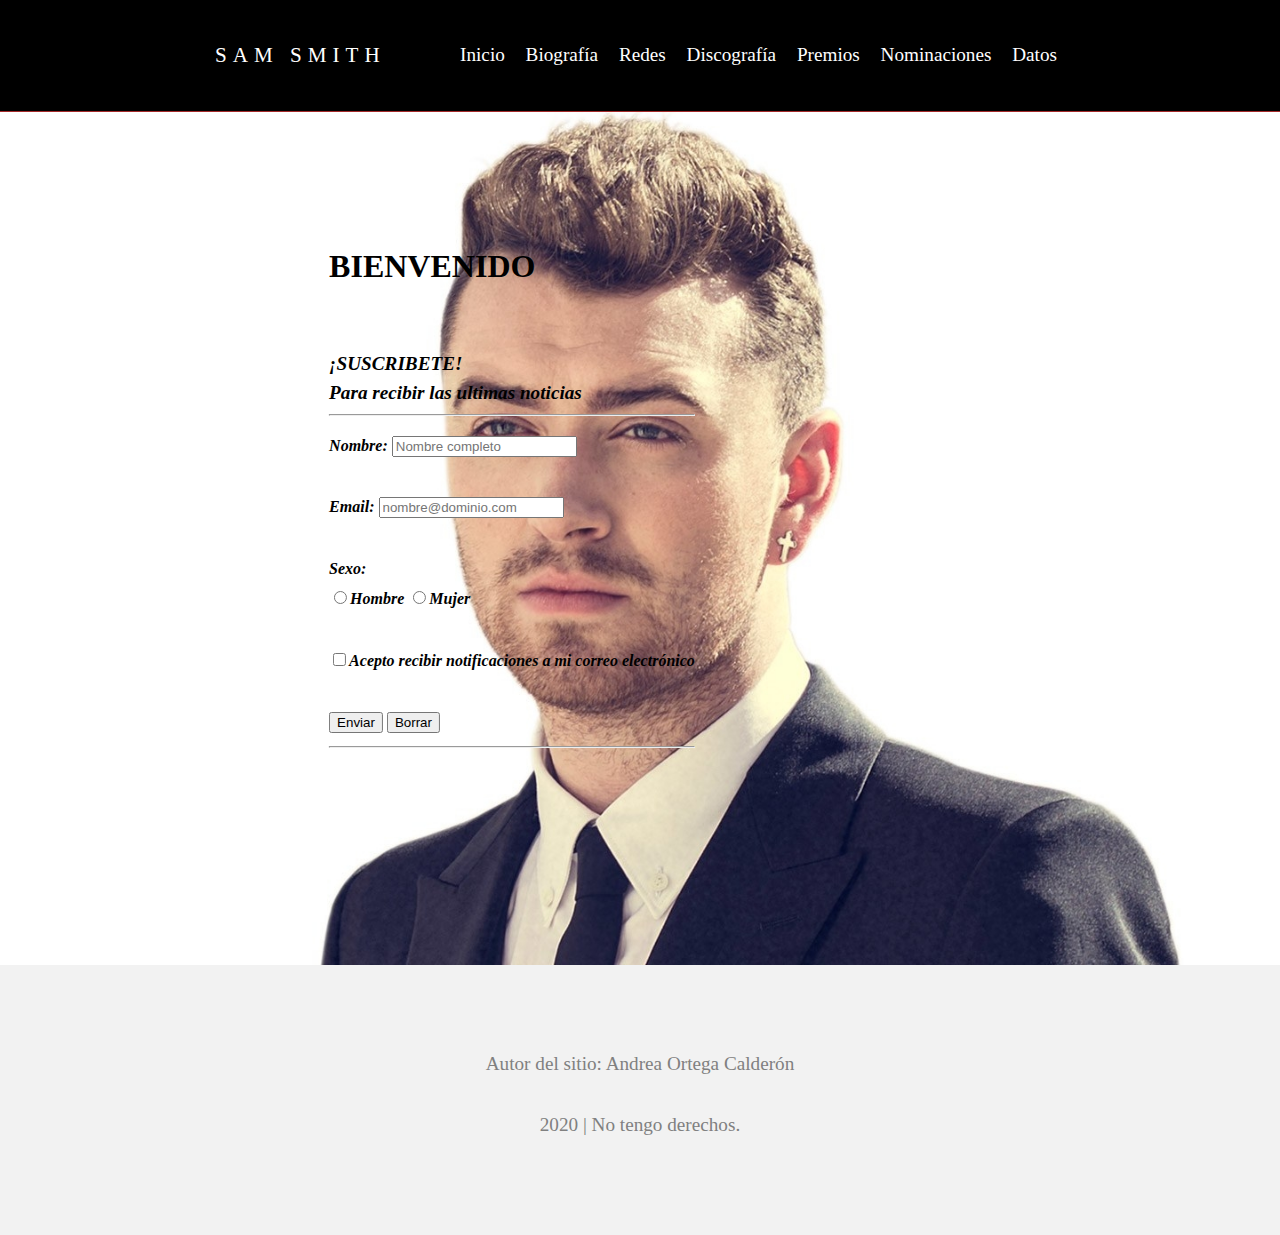
<file: index.html>
<!DOCTYPE html>
<html lang="es">
    <head>
        <meta name="author" content="Andrea OC">
	    <meta name="description" content="Diseño Grafico">
        <meta name="keywords" content="Proyecto Final">
        <meta charset="UTF-8">
        <meta name="viewport" content="width=device-width, initial-scale=1">
        <meta name="viewport" content="width=device-width, initial-scale=1.0, maximum-scale=3.0, minimum-scale=1.0, user-scalable=yes">
        <title>SAM SMITH</title>
        <link rel="stylesheet" type="text/css" href="css/estilos.css">
    </head>
    <body>
        <header class="header">
            <div class="container logo-nav-container">
                <a href="index.html" class="logo">SAM SMITH</a>
                <nav class="navegacion">
                    <ul>
                        <li><a href="index.html">Inicio</a></li>
                        <li><a href="biografia.html">Biografía</a></li>
                        <li><a href="redes.html">Redes</a></li>
                        <li><a href="discografia.html">Discografía</a></li>
                        <li><a href="premios.html">Premios</a></li>
                        <li><a href="nominaciones.html">Nominaciones</a></li>
                        <li><a href="datos.html">Datos</a></li>
                    </ul>
                </nav>
            </div>
        </header>

        <main class="main">
            <img src="img/index.jpg" alt="" class="fondo">
            <div class="container_index">
                <h1>BIENVENIDO</h1><br>
                <form action="1715343a@umich.mx" method="post">
                    <h3>¡SUSCRIBETE! </h3>
                    <h2>Para recibir las ultimas noticias</h2>
                    <hr>
                    <div class="form">
                        Nombre:
                        <input name="campo" type="text" placeholder="Nombre completo" size="20" maxlength="15"><br><br>
                        Email:
                        <input name="campo" type="email" placeholder="nombre@dominio.com" size="20" maxlength="15"><br><br>
                        Sexo:<br>
                        <input name="elige" type="radio" value="Hombre">Hombre
                        <input name="elige" type="radio" value="Mujer">Mujer<br><br>
                        <input name="casilla" type="checkbox" value="acepto">Acepto recibir notificaciones a mi correo electrónico<br><br>
                        <input name="boton" type="submit" value="Enviar"> <input name="boton" type="reset" value="Borrar">
                        <hr>
                    </div>
                </form>
            </div>
        </main>
        
        <footer class="footer">
            <div class="container">
                <p>Autor del sitio: Andrea Ortega Calderón</p>
                <p>2020 | No tengo derechos.</p>
            </div>
        </footer>
    </body>
</html>
</file>
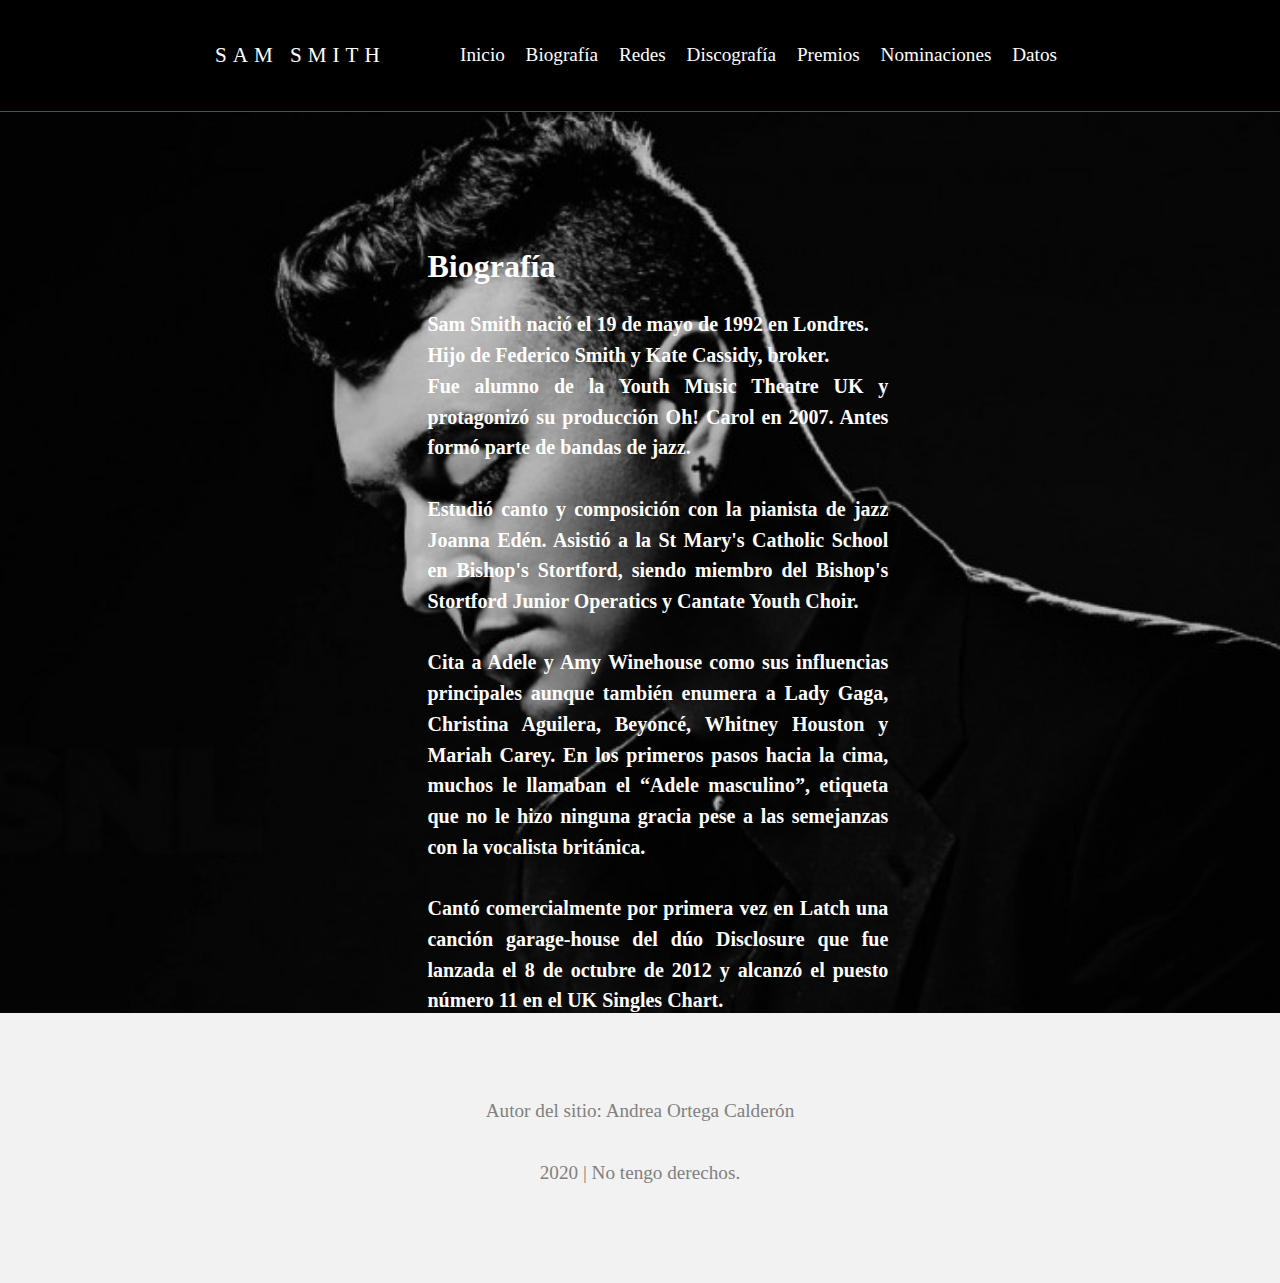
<file: biografia.html>
<!DOCTYPE html>
<html lang="es">
    <head>
        <meta name="author" content="Andrea OC">
	    <meta name="description" content="Diseño Grafico">
        <meta name="keywords" content="Proyecto Final">
        <meta charset="UTF-8">
        <meta name="viewport" content="width=device-width, initial-scale=1">
        <meta name="viewport" content="width=device-width, initial-scale=1.0, maximum-scale=3.0, minimum-scale=1.0, user-scalable=yes">
        <title>Biografía</title>
        <link rel="stylesheet" type="text/css" href="css/estilos.css">
    </head>
    <body>
        <header class="header">
            <div class="container logo-nav-container">
                <a href="" class="logo">SAM SMITH</a>
                <nav class="navegacion">
                    <ul>
                        <li><a href="index.html">Inicio</a></li>
                        <li><a href="biografia.html">Biografía</a></li>
                        <li><a href="redes.html">Redes</a></li>
                        <li><a href="discografia.html">Discografía</a></li>
                        <li><a href="premios.html">Premios</a></li>
                        <li><a href="nominaciones.html">Nominaciones</a></li>
                        <li><a href="datos.html">Datos</a></li>
                    </ul>
                </nav>
            </div>
        </header>

        <main class="main">
            <img src="img/biografia.jpeg" alt="" class="fondo">
            <div class="container_biografia">
                <h1>Biografía</h1>
                <p class="indexP">
                    Sam Smith nació el 19 de mayo de 1992 en Londres.<br>
                    Hijo de Federico Smith y Kate Cassidy, broker.<br>
                    Fue alumno de la Youth Music Theatre UK y protagonizó su producción Oh! Carol en 2007. Antes formó parte de bandas de jazz.<br><br>
                    Estudió canto y composición con la pianista de jazz Joanna Edén. Asistió a la St Mary's Catholic School en Bishop's Stortford, siendo miembro del Bishop's Stortford Junior Operatics y Cantate Youth Choir.<br><br>
                    Cita a Adele y Amy Winehouse como sus influencias principales aunque también enumera a Lady Gaga, Christina Aguilera, Beyoncé, Whitney Houston y Mariah Carey. En los primeros pasos hacia la cima, muchos le llamaban el “Adele masculino”, etiqueta que no le hizo ninguna gracia pese a las semejanzas con la vocalista británica.<br><br>
                    Cantó comercialmente por primera vez en Latch una canción garage-house del dúo Disclosure que fue lanzada el 8 de octubre de 2012 y alcanzó el puesto número 11 en el UK Singles Chart.<br><br>
                </p>

            </div>
        </main>
        <footer class="footer">
            <div class="container">
                <p>Autor del sitio: Andrea Ortega Calderón</p>
                <p>2020 | No tengo derechos.</p>
            </div>
        </footer>
    </body>
</html>
</file>
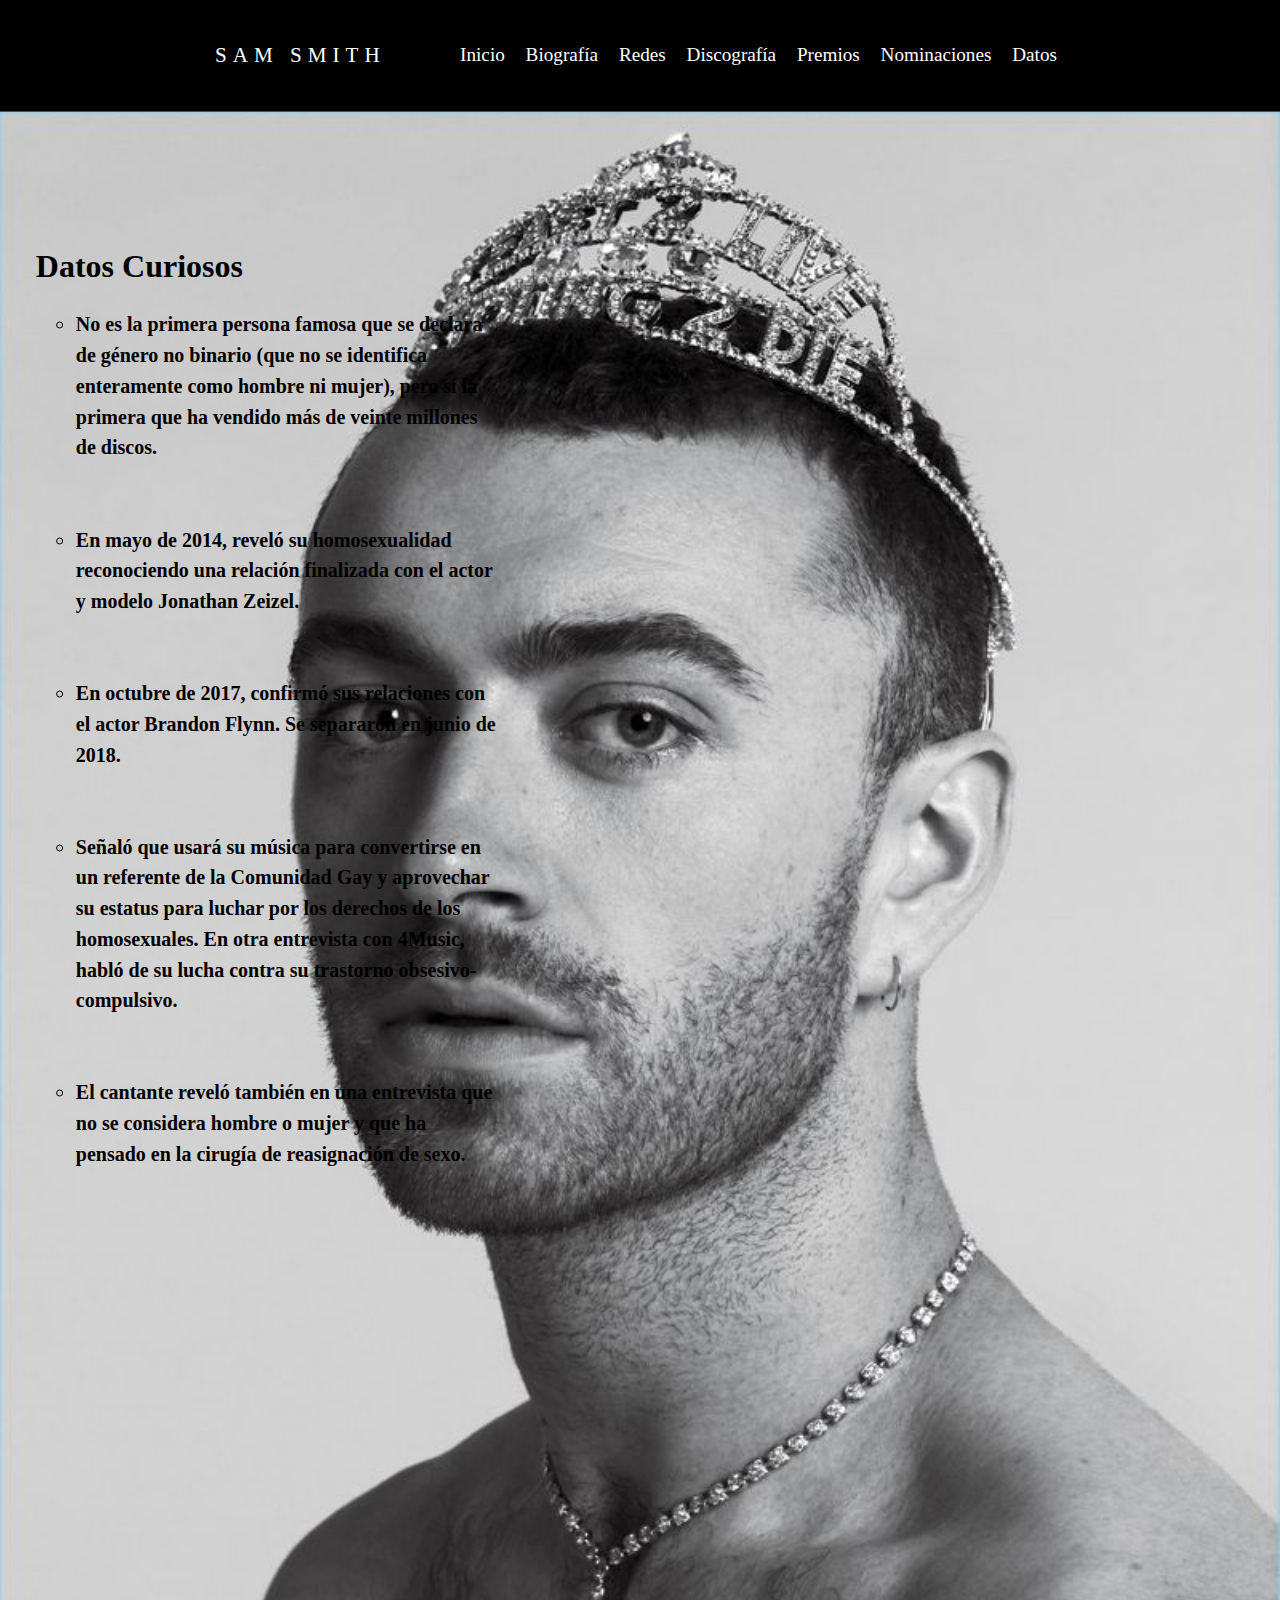
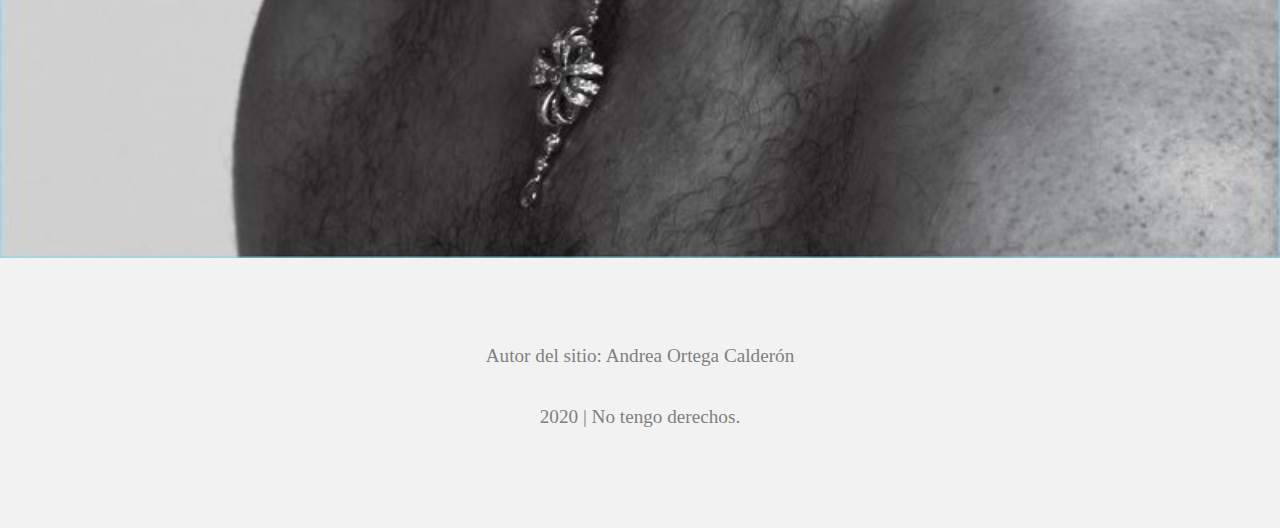
<file: datos.html>
<!DOCTYPE html>
<html lang="es">
    <head>
        <meta name="author" content="Andrea OC">
	    <meta name="description" content="Diseño Grafico">
        <meta name="keywords" content="Proyecto Final">
        <meta charset="UTF-8">
        <meta name="viewport" content="width=device-width, initial-scale=1">
        <meta name="viewport" content="width=device-width, initial-scale=1.0, maximum-scale=3.0, minimum-scale=1.0, user-scalable=yes">
        <title>Datos</title>
        <link rel="stylesheet" type="text/css" href="css/estilos.css">
    </head>
    <body>
        <header class="header">
            <div class="container logo-nav-container">
                <a href="" class="logo">SAM SMITH</a>
                <nav class="navegacion">
                    <ul>
                        <li><a href="index.html">Inicio</a></li>
                        <li><a href="biografia.html">Biografía</a></li>
                        <li><a href="redes.html">Redes</a></li>
                        <li><a href="discografia.html">Discografía</a></li>
                        <li><a href="premios.html">Premios</a></li>
                        <li><a href="nominaciones.html">Nominaciones</a></li>
                        <li><a href="datos.html">Datos</a></li>
                    </ul>
                </nav>
            </div>
        </header>

        <main class="main">
            <img src="img/dato.jpg" alt="" class="fondo">
            <div class="container_datos">
                <h1>Datos Curiosos</h1>
                    <ul type="circle" class="ul">
                        <li>No es la primera persona famosa que se declara de género no binario (que no se identifica enteramente como hombre ni mujer), pero sí la primera que ha vendido más de veinte millones de discos.</li><br><br>
                        <li>En mayo de 2014, reveló su homosexualidad reconociendo una relación finalizada con el actor y modelo Jonathan Zeizel.</li><br><br>
                        <li>En octubre de 2017, confirmó sus relaciones con el actor Brandon Flynn. Se separaron en junio de 2018.</li><br><br>
                        <li>Señaló que usará su música para convertirse en un referente de la Comunidad Gay y aprovechar su estatus para luchar por los derechos de los homosexuales. En otra entrevista con 4Music, habló de su lucha contra su trastorno obsesivo-compulsivo.</li><br><br>
                        <li>El cantante reveló también en una entrevista que no se considera hombre o mujer y que ha pensado en la cirugía de reasignación de sexo.</li>
                        </ul>  
                </p>
            </div>
        </main>
        <footer class="footer">
            <div class="container">
                <p>Autor del sitio: Andrea Ortega Calderón</p>
                <p>2020 | No tengo derechos.</p>
            </div>
        </footer>
    </body>
</html>
</file>
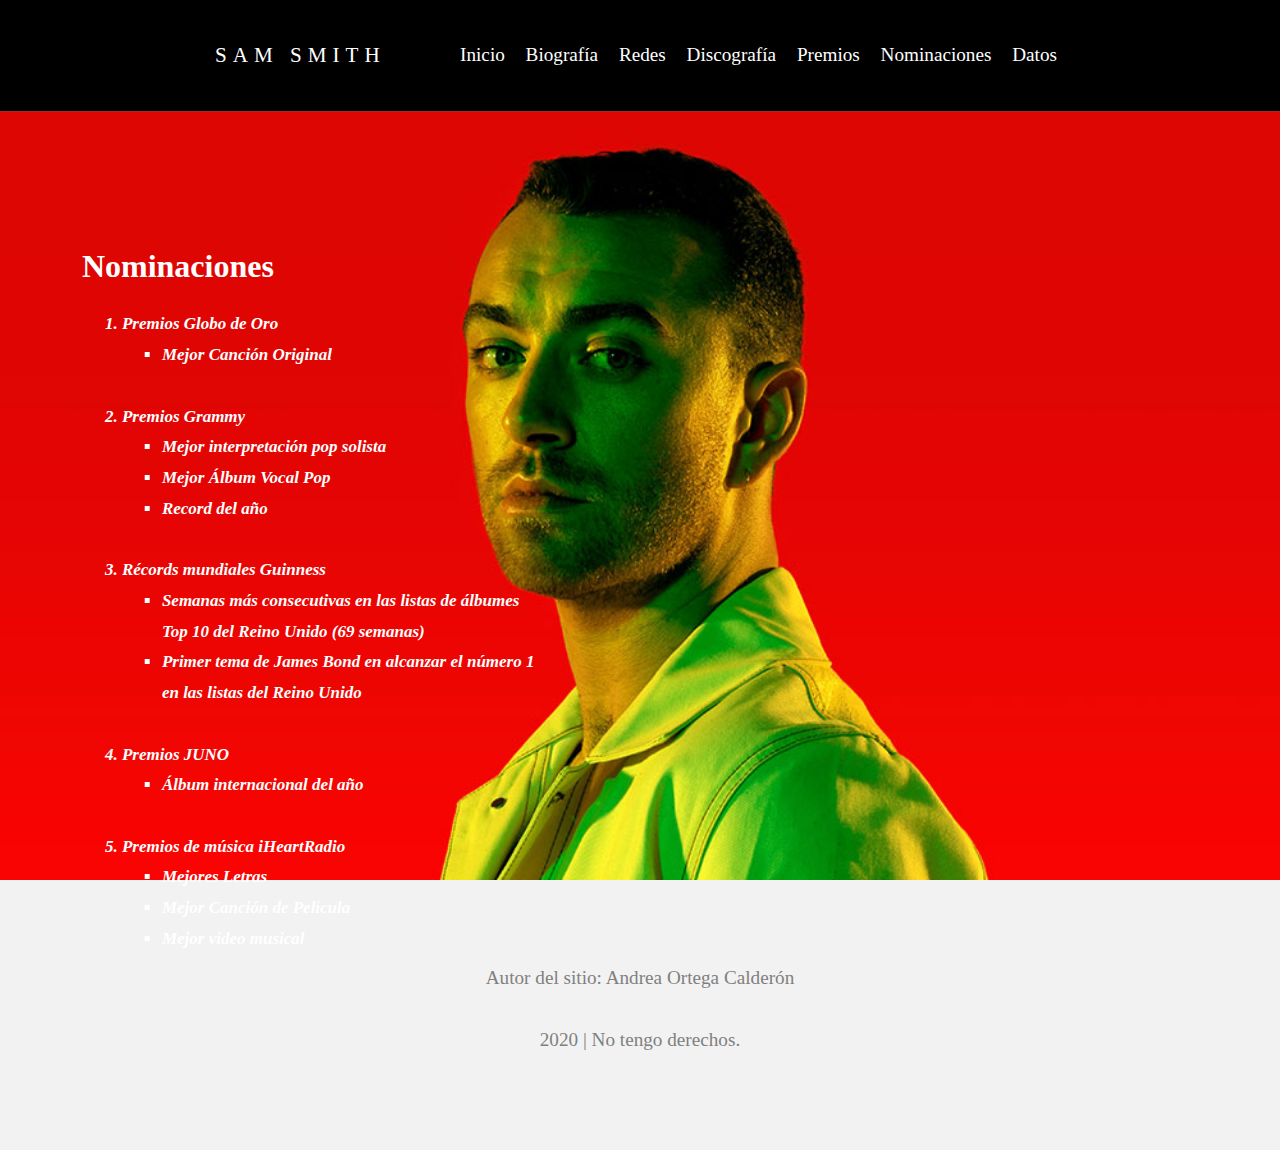
<file: nominaciones.html>
<!DOCTYPE html>
<html lang="es">
    <head>
        <meta name="author" content="Andrea OC">
	    <meta name="description" content="Diseño Grafico">
        <meta name="keywords" content="Proyecto Final">
        <meta charset="UTF-8">
        <meta name="viewport" content="width=device-width, initial-scale=1">
        <meta name="viewport" content="width=device-width, initial-scale=1.0, maximum-scale=3.0, minimum-scale=1.0, user-scalable=yes">
        <title>Nominaciones</title>
        <link rel="stylesheet" type="text/css" href="css/estilos.css">
    </head>
    <body>
        <header class="header">
            <div class="container logo-nav-container">
                <a href="" class="logo">SAM SMITH</a>
                <nav class="navegacion">
                    <ul>
                        <li><a href="index.html">Inicio</a></li>
                        <li><a href="biografia.html">Biografía</a></li>
                        <li><a href="redes.html">Redes</a></li>
                        <li><a href="discografia.html">Discografía</a></li>
                        <li><a href="premios.html">Premios</a></li>
                        <li><a href="nominaciones.html">Nominaciones</a></li>
                        <li><a href="datos.html">Datos</a></li>
                    </ul>
                </nav>
            </div>
        </header>

        <main class="main">
            <img src="img/nominaciones.jpg" alt="" class="fondo">
            <div class="container_nominaciones">
                <h1>Nominaciones</h1>
                <ol type="1" class="ol">
                    <li>Premios Globo de Oro
                        <ul type="square">
                            <li>Mejor Canción Original</li>
                        </ul>
                    </li><br>
                    <li>Premios Grammy
                        <ul type="square">
                            <li>Mejor interpretación pop solista</li>
                            <li>Mejor Álbum Vocal Pop</li>
                            <li>Record del año</li>
                        </ul>
                    </li><br>
                    <li>Récords mundiales Guinness 
                        <ul type="square">
                            <li>Semanas más consecutivas en las listas de álbumes Top 10 del Reino Unido (69 semanas)</li>
                            <li>Primer tema de James Bond en alcanzar el número 1 en las listas del Reino Unido</li>
                        </ul>
                    </li><br>
                    <li>Premios JUNO
                        <ul type="square">
                            <li>Álbum internacional del año</li>
                        </ul>
                    </li><br>
                    <li>Premios de música iHeartRadio
                        <ul type="square">
                            <li>Mejores Letras</li>
                            <li>Mejor Canción de Película</li>
                            <li>Mejor video musical</li>
                        </ul>
                    </li>
                </ol>
            </div>
        </main>
        <footer class="footer">
            <div class="container">
                <p>Autor del sitio: Andrea Ortega Calderón</p>
                <p>2020 | No tengo derechos.</p>
            </div>
        </footer>
    </body>
</html>
</file>
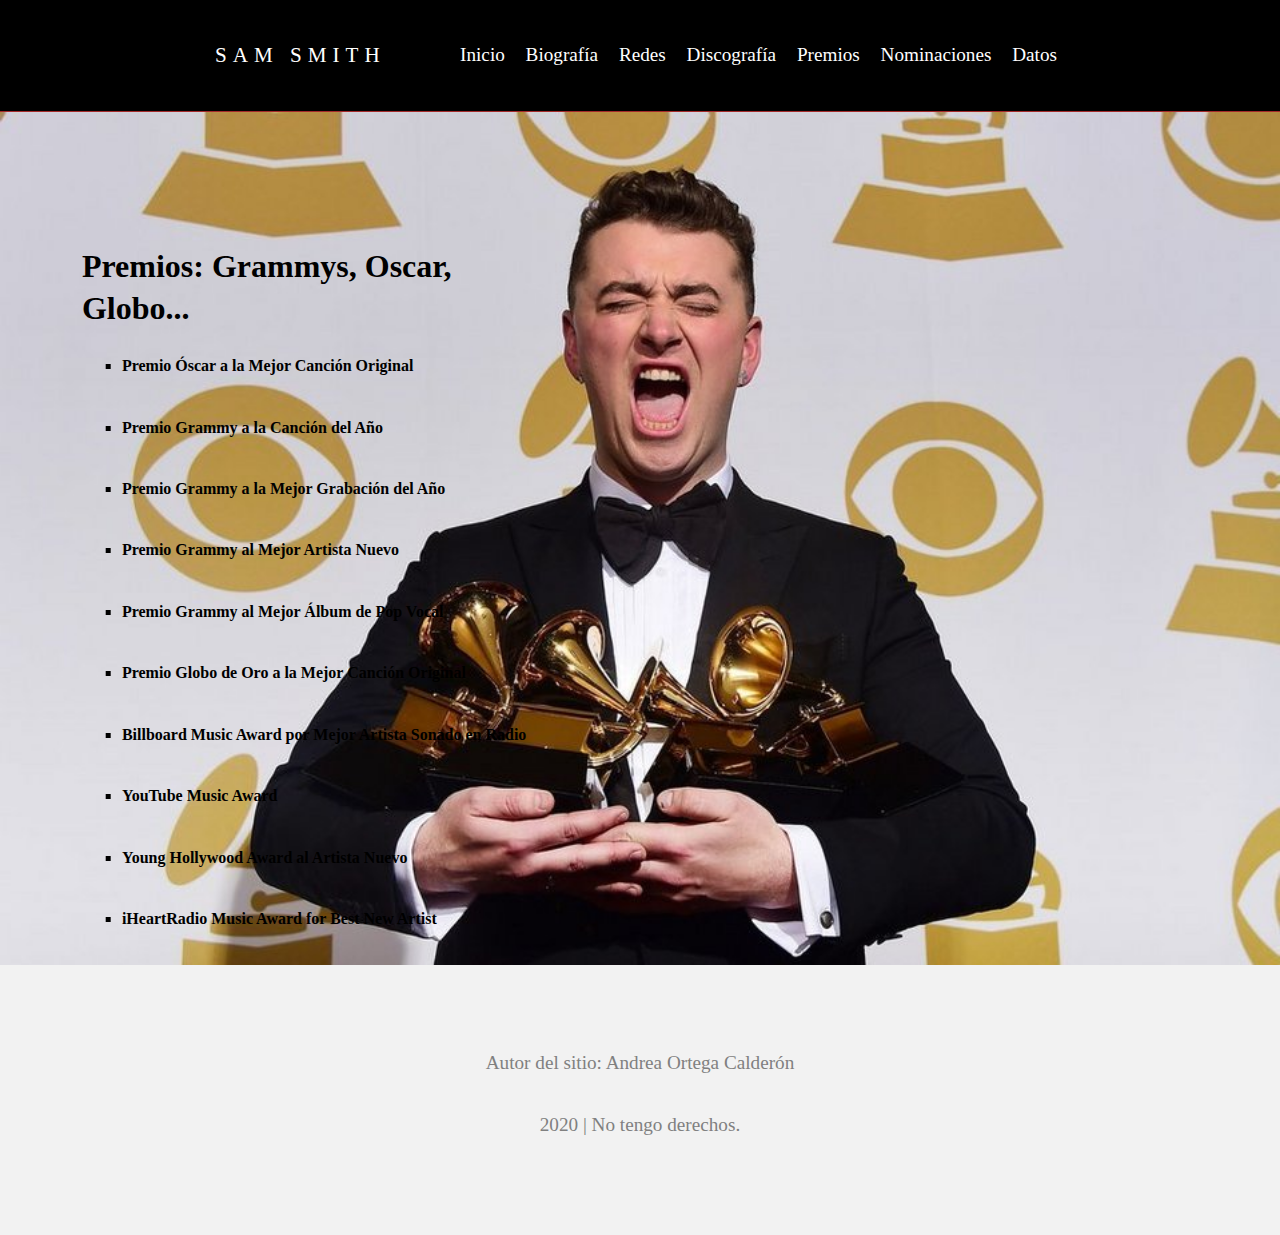
<file: premios.html>
<!DOCTYPE html>
<html lang="es">
    <head>
        <meta name="author" content="Andrea OC">
	    <meta name="description" content="Diseño Grafico">
        <meta name="keywords" content="Proyecto Final">
        <meta charset="UTF-8">
        <meta name="viewport" content="width=device-width, initial-scale=1">
        <meta name="viewport" content="width=device-width, initial-scale=1.0, maximum-scale=3.0, minimum-scale=1.0, user-scalable=yes">
        <title>Premios</title>
        <link rel="stylesheet" type="text/css" href="css/estilos.css">
    </head>
    <body>
        <header class="header">
            <div class="container logo-nav-container">
                <a href="" class="logo">SAM SMITH</a>
                <nav class="navegacion">
                    <ul>
                        <li><a href="index.html">Inicio</a></li>
                        <li><a href="biografia.html">Biografía</a></li>
                        <li><a href="redes.html">Redes</a></li>
                        <li><a href="discografia.html">Discografía</a></li>
                        <li><a href="premios.html">Premios</a></li>
                        <li><a href="nominaciones.html">Nominaciones</a></li>
                        <li><a href="datos.html">Datos</a></li>
                    </ul>
                </nav>
            </div>
        </header>

        <main class="main">
            <img src="img/premios.jpg" alt="" class="fondo">
            <div class="container_premios">
                <h1>Premios: Grammys, Oscar, Globo...</h1>
                    <ul type="square" class="lista"> 
                        <li>Premio Óscar a la Mejor Canción Original</li><br>
                        <li>Premio Grammy a la Canción del Año</li><br>
                        <li>Premio Grammy a la Mejor Grabación del Año</li><br>
                        <li>Premio Grammy al Mejor Artista Nuevo</li><br>
                        <li>Premio Grammy al Mejor Álbum de Pop Vocal</li><br>
                        <li>Premio Globo de Oro a la Mejor Canción Original</li><br>
                        <li>Billboard Music Award por Mejor Artista Sonado en Radio</li><br>
                        <li>YouTube Music Award</li><br>
                        <li>Young Hollywood Award al Artista Nuevo</li><br>
                        <li>iHeartRadio Music Award for Best New Artist</li>
                    </ul>
            </div>
        </main>
        <footer class="footer">
            <div class="container">
                <p>Autor del sitio: Andrea Ortega Calderón</p>
                <p>2020 | No tengo derechos.</p>
            </div>
        </footer>
    </body>
</html>
</file>
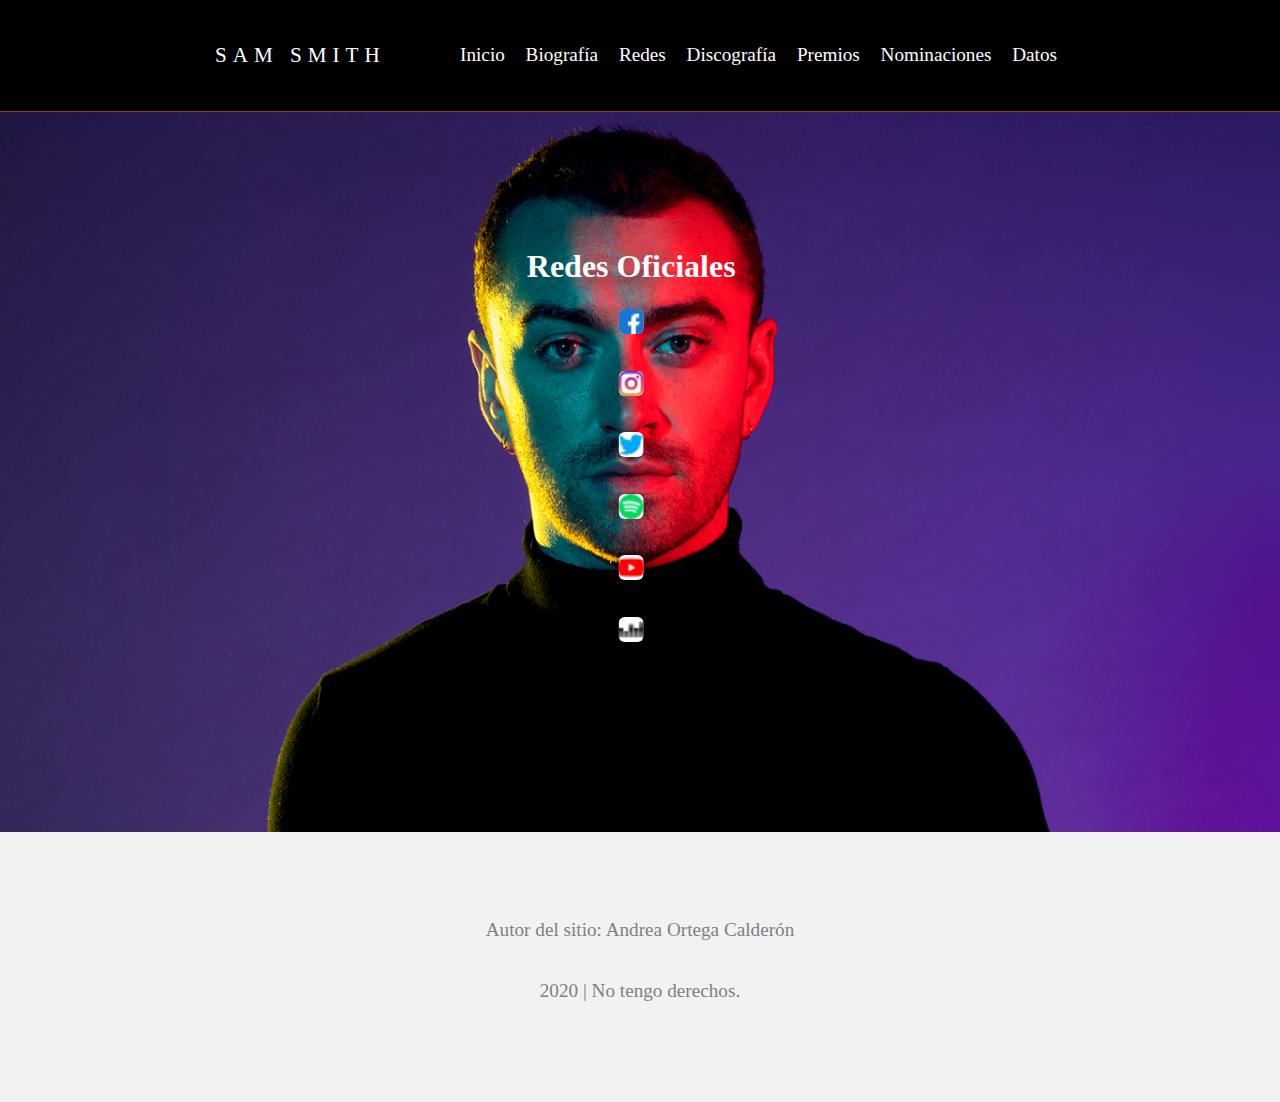
<file: redes.html>
<!DOCTYPE html>
<html lang="es">
    <head>
        <meta name="author" content="Andrea OC">
	    <meta name="description" content="Diseño Grafico">
        <meta name="keywords" content="Proyecto Final">
        <meta charset="UTF-8">
        <meta name="viewport" content="width=device-width, initial-scale=1">
        <meta name="viewport" content="width=device-width, initial-scale=1.0, maximum-scale=3.0, minimum-scale=1.0, user-scalable=yes">
        <title>Carrera</title>
        <link rel="stylesheet" type="text/css" href="css/estilos.css">
    </head>
    <body>
        <header class="header">
            <div class="container logo-nav-container">
                <a href="" class="logo">SAM SMITH</a>
                <nav class="navegacion">
                    <ul>
                        <li><a href="index.html">Inicio</a></li>
                        <li><a href="biografia.html">Biografía</a></li>
                        <li><a href="redes.html">Redes</a></li>
                        <li><a href="discografia.html">Discografía</a></li>
                        <li><a href="premios.html">Premios</a></li>
                        <li><a href="nominaciones.html">Nominaciones</a></li>
                        <li><a href="datos.html">Datos</a></li>
                    </ul>
                </nav>
            </div>
        </header>

        <main class="main">
            <img src="img/redes.png" alt="" class="fondo">
            <div class="container_redes">
                <h1>Redes Oficiales</h1>
                <div class="redes">
                    <div><a href="https://es-la.facebook.com/samsmithworld/" target= " _blank"><img class="icono" src="img/facebook.png"></a></div><br>
                    <div><a href="https://www.instagram.com/samsmith/?hl=es-la" target= " _blank"><img class="icono" src="img/instagram.png"></a></div><br>
                    <div><a href="https://twitter.com/samsmith?lang=es" target= " _blank"><img class="icono" src="img/twitter.png"></a></div><br>
                    <div><a href="https://open.spotify.com/artist/2wY79sveU1sp5g7SokKOiI?autoplay=true" target= " _blank" class="social-icon__link"><img class="icono" src="img/spotify.png"></a></div><br>
                    <div><a href="https://www.youtube.com/watch?v=J_ub7Etch2U&list=PLluhO3FgxrHtgSJKVLrL-YpiUoaXxUSOY&index=1" target= " _blank" class="social-icon__link"><img class="icono" src="img/youtube.png"></a></div><br>
                    <div><a href="https://www.deezer.com/es/artist/1097709/radio?autoplay=true" target= " _blank" class="social-icon__link"><img class="icono" src="img/deezer.png"></a></div><br>
                  </div>
            </div>
        </main>
        <footer class="footer">
            <div class="container">
                <p>Autor del sitio: Andrea Ortega Calderón</p>
                <p>2020 | No tengo derechos.</p>
            </div>
        </footer>
    </body>
</html>
</file>
<file: css/estilos.css>
body{
    font-family: Georgia, 'Times New Roman', Times, serif;
    color: black;
    font-size: 1.2rem;
    line-height: 1.6em;
    margin: 0;
}
h1{
    line-height: 1.3em;
    font-size: 2rem;
}
p{
    margin-bottom: 1.6em;
}
.container{
    width: 85%;
    max-width: 850px;
    margin: 0 auto;
}
.header{
    background-color: black;
    color: white;
    padding: 2rem 0;
    position: fixed;
    left: 0;
    top: 0;
    width: 100%;
    z-index: 2500;
}
.header a{
    color: white;
    text-decoration: none;
}
.logo-nav-container{
    display: flex;
    justify-content: space-between;
    align-items: center;
    flex-wrap: wrap;
}
.logo{
    letter-spacing: 6px;
    font-size: 1.1em;

}
.navegacion ul{
    margin: 0;
    padding: 0;
    list-style: none;
}
.navegacion ul li{
    display: inline-block;
}
.navegacion ul li a{
    display: block;
    padding: 0.5rem 0.5rem;
    transition: all 5px;
    border-radius: 5px;
}
.navegacion ul li a:hover{
    background: brown;
}
.main{
    padding-top: 7rem;
    background-color: brown;
}
.footer{
    background: #f2f2f2;
    color: gray;
    padding: 4rem 0;
    text-align: center;
    margin-top: 0;
}
@media only screen and (max-width: 500px){
    .navegacion{
        width: 100%;
        margin-top: 1rem;
    }
    .navegacion ul li{
        display: block;
    }
    .navegacion ul li a{
        display: block;
        padding: 0.5rem 0;
        transition: all 5px;
        border-radius: 5px;
    }
    .navegacion ul li a:hover{
        background: brown;
    }
}



.fondo{
    display: block; 
    width: 100%; 
    max-width: 100%;
}
.container_index{
    width: auto;
    color: black;
    text-align: left;
    position: absolute;
    z-index: 2000;
    top: 25%;
    left: 64%;
    transform: translateX(-67%) translate(-67%);
    font-size: 1.5em;
    font-weight: bold;
    font-size: 30px;
}
h6{
    font-style: italic;
}
h2,h3{
    line-height: 0.5em;
    font-size: 1.2rem;
    font-style: italic;
}
hr{
    width: auto; 
    size: 3px; 
    color: snow;
    
   
}
.form{
    font-size: 16px;
    font-style: italic;
}
.container_biografia{
    width: auto;
    color: white;
    text-align: left;
    position: absolute;
    z-index: 2000;
    top: 25%;
    left: 64%;
    transform: translateX(-45%) translate(-40%);
    font-size: 1.5em;
    font-weight: bold;
    font-size: 30px;
}
.ul{
    font-size: 20px;
}
.container_datos{
    width: auto;
    color: black;
    text-align: left;
    position: absolute;
    z-index: 2000;
    top: 25%;
    left: 64%;
    transform: translateX(-85%) translate(-85%);
    font-size: 1.5em;
    font-weight: bold;
    font-size: 30px;
}
.indexP{
    font-size: 20px;
    text-align: justify;
}
.container_discografia{
    width: auto;
    color: white;
    text-align: left;
    position: absolute;
    z-index: 2000;
    top: 25%;
    left: 64%;
    transform: translateX(-120%) translate(-120%);
    font-size: 1.5em;
    font-weight: bold;
    font-size: 30px;
}
.ol{
    font-size: 17px;
    font-style: italic;
}
.video{
    width: 640;
    height: 480;
    position: absolute;
}
.container_premios{
    width: auto;
    color: black;
    text-align: left;
    position: absolute;
    z-index: 2000;
    top: 25%;
    left: 64%;
    transform: translateX(-80%) translate(-80%);
    font-size: 1.5em;
    font-weight: bold;
    font-size: 30px;
}
.lista{
    font-size: 16px;
}
.container_redes{
    width: auto;
    color: white;
    text-align: center;
    position: absolute;
    z-index: 2000;
    top: 25%;
    left: 64%;
    transform: translateX(-70%) translate(-70%);
    font-size: 1.5em;
    font-weight: bold;
    font-size: 30px;
}
.icono{
    width: 25px;
    height: 25px;
    background-color: white;
    border-radius: 25%;
}















.container_nominaciones{
    width: auto;
    color: white;
    text-align: left;
    position: absolute;
    z-index: 2000;
    top: 25%;
    left: 64%;
    transform: translateX(-80%) translate(-80%);
    font-size: 1.5em;
    font-weight: bold;
    font-size: 30px;
}
</file>
